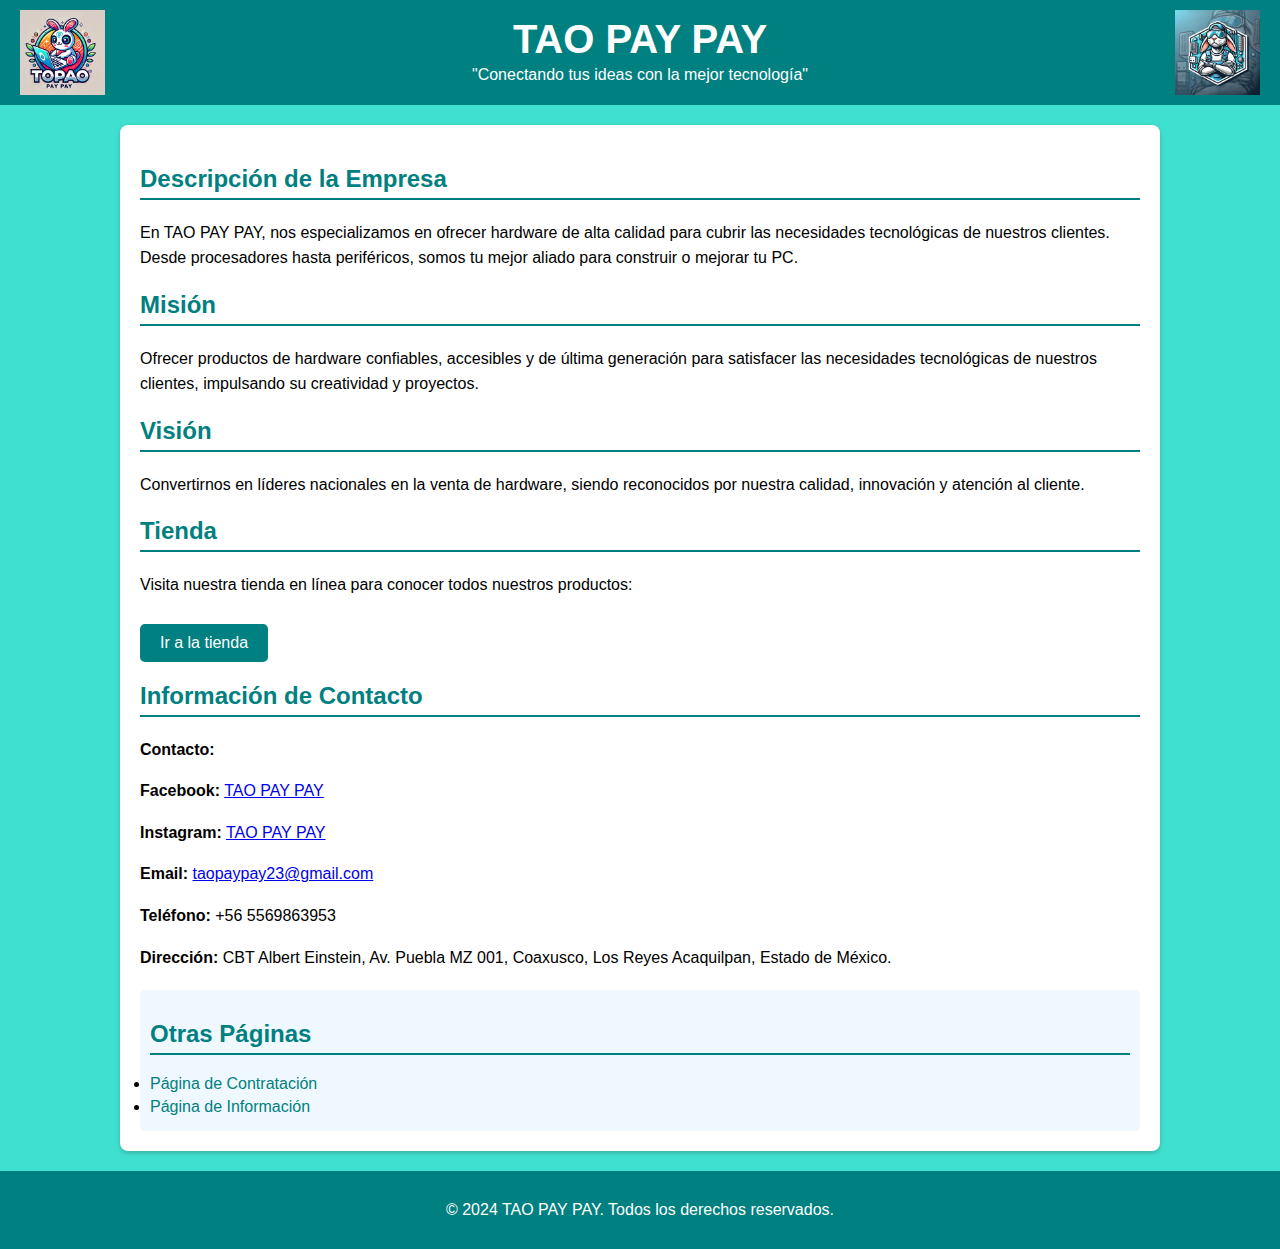
<file: index.html>
﻿<!DOCTYPE html>
<html lang="es">
<head>
    <meta charset="UTF-8">
    <meta name="viewport" content="width=device-width, initial-scale=1.0">
    <title>TAO PAY PAY - Hardware Store</title>
    <style>
        body {
            font-family: Arial, sans-serif;
            margin: 0;
            padding: 0;
            background-color: #40E0D0; /* Fondo turquesa */
        }
        header {
            background-color: #008080; /* Fondo del header más oscuro */
            color: white;
            padding: 10px 20px;
            display: flex;
            align-items: center;
            justify-content: space-between;
        }
        header img {
            height: 85px; /* Tamaño del logo */
        }
        header h1 {
            margin: 0;
            font-size: 2.5em;
            flex: 1;
            text-align: center;
        }
        header p {
            margin: 0;
            font-size: 1em;
            text-align: center;
        }
        .container {
            max-width: 1000px;
            margin: 20px auto;
            padding: 20px;
            background: white;
            border-radius: 8px;
            box-shadow: 0 2px 5px rgba(0, 0, 0, 0.2);
        }
        h2 {
            color: #008080;
            border-bottom: 2px solid #008080;
            padding-bottom: 5px;
        }
        p {
            line-height: 1.6;
        }
        a.button {
            display: inline-block;
            background-color: #008080;
            color: white;
            text-decoration: none;
            padding: 10px 20px;
            border-radius: 5px;
            margin-top: 10px;
        }
        a.button:hover {
            background-color: #004d4d;
        }
        .additional-links {
            margin-top: 20px;
            padding: 10px;
            background-color: #f0f8ff;
            border-radius: 5px;
        }
        .additional-links h2 {
            color: #008080;
        }
        .additional-links ul {
            list-style-type: none;
            padding: 0;
        }
        .additional-links li {
            margin: 5px 0;
        }
        .additional-links a {
            text-decoration: none;
            color: #008080;
        }
        .additional-links a:hover {
            text-decoration: underline;
        }
        footer {
            background-color: #008080;
            color: white;
            text-align: center;
            padding: 10px;
            margin-top: 20px;
        }
    </style>
</head>
<body>
    <header>
        <img src="Logo2.jpeg" alt="Logo Izquierdo" class="logo-left">
        <div class="header-center">
            <h1>TAO PAY PAY</h1>
            <p>"Conectando tus ideas con la mejor tecnología"</p>
        </div>
        <img src="Logo3.jpeg" alt="Logo Derecho" class="logo-right">
    </header>

    <div class="container">
        <h2>Descripción de la Empresa</h2>
        <p>En TAO PAY PAY, nos especializamos en ofrecer hardware de alta calidad para cubrir las necesidades tecnológicas de nuestros clientes. Desde procesadores hasta periféricos, somos tu mejor aliado para construir o mejorar tu PC.</p>

        <h2>Misión</h2>
        <p>Ofrecer productos de hardware confiables, accesibles y de última generación para satisfacer las necesidades tecnológicas de nuestros clientes, impulsando su creatividad y proyectos.</p>

        <h2>Visión</h2>
        <p>Convertirnos en líderes nacionales en la venta de hardware, siendo reconocidos por nuestra calidad, innovación y atención al cliente.</p>

        <h2>Tienda</h2>
        <p>Visita nuestra tienda en línea para conocer todos nuestros productos:</p>
        <a href="https://taopaypay.mitiendanube.com/" class="button" target="_blank">Ir a la tienda</a>

        <h2>Información de Contacto</h2>
        <p><strong>Contacto:</strong></p>
        <p><strong>Facebook:</strong> <a href="https://www.facebook.com/profile.php?id=61559138877970&mibextid=ZbWKwL" target="_blank">TAO PAY PAY</a></p>
        <p><strong>Instagram:</strong> <a href="https://www.instagram.com/paytaopay?!gsh=MXB4cjdxbTRnb2ZzdA==" target="_blank">TAO PAY PAY</a></p>
        <p><strong>Email:</strong> <a href="mailto:taopaypay23@gmail.com">taopaypay23@gmail.com</a></p>
        <p><strong>Teléfono:</strong> +56 5569863953</p>
        <p><strong>Dirección:</strong> CBT Albert Einstein, Av. Puebla MZ 001, Coaxusco, Los Reyes Acaquilpan, Estado de México.</p>

        <div class="additional-links">
            <h2>Otras Páginas</h2>
           
                <li><a href="Contratacion.html">Página de Contratación</a></li>
                <li><a href="Informacion.html">Página de Información</a></li>
           
        </div>
    </div>

    <footer>
        <p>&copy; 2024 TAO PAY PAY. Todos los derechos reservados.</p>
    </footer>
</body>
</html>
</file>
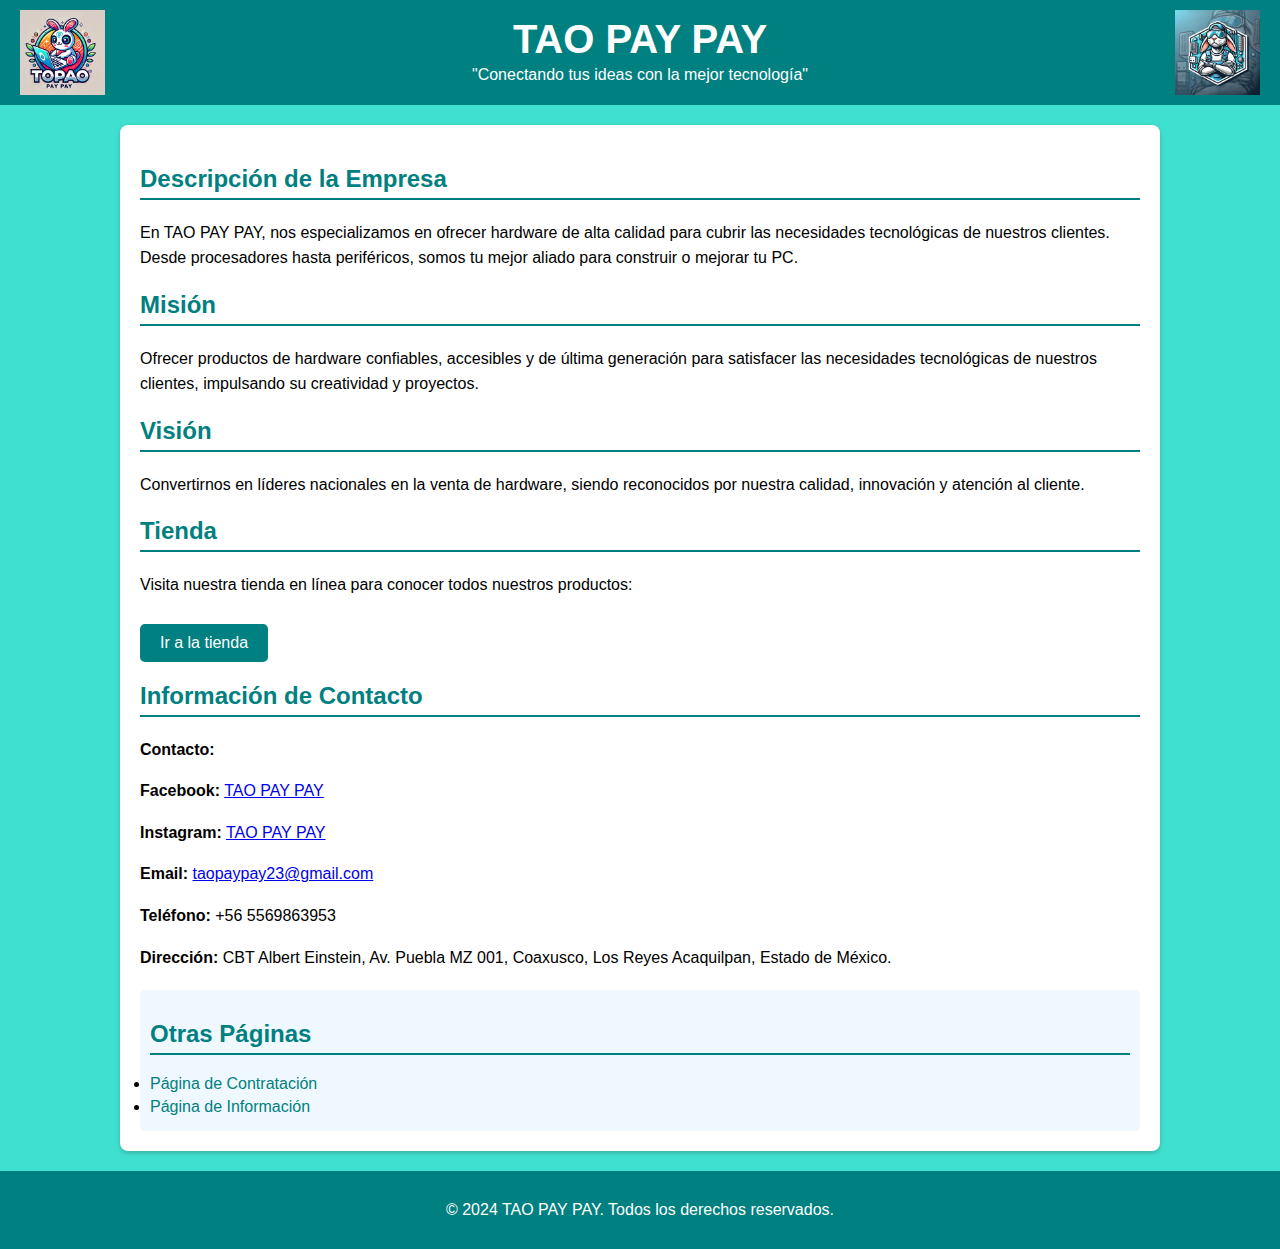
<file: 2.0.html>
﻿<!DOCTYPE html>
<html lang="es">
<head>
    <meta charset="UTF-8">
    <meta name="viewport" content="width=device-width, initial-scale=1.0">
    <title>TAO PAY PAY - Hardware Store</title>
    <style>
        body {
            font-family: Arial, sans-serif;
            margin: 0;
            padding: 0;
            background-color: #40E0D0; /* Fondo turquesa */
        }
        header {
            background-color: #008080; /* Fondo del header más oscuro */
            color: white;
            padding: 10px 20px;
            display: flex;
            align-items: center;
            justify-content: space-between;
        }
        header img {
            height: 85px; /* Tamaño del logo */
        }
        header h1 {
            margin: 0;
            font-size: 2.5em;
            flex: 1;
            text-align: center;
        }
        header p {
            margin: 0;
            font-size: 1em;
            text-align: center;
        }
        .container {
            max-width: 1000px;
            margin: 20px auto;
            padding: 20px;
            background: white;
            border-radius: 8px;
            box-shadow: 0 2px 5px rgba(0, 0, 0, 0.2);
        }
        h2 {
            color: #008080;
            border-bottom: 2px solid #008080;
            padding-bottom: 5px;
        }
        p {
            line-height: 1.6;
        }
        a.button {
            display: inline-block;
            background-color: #008080;
            color: white;
            text-decoration: none;
            padding: 10px 20px;
            border-radius: 5px;
            margin-top: 10px;
        }
        a.button:hover {
            background-color: #004d4d;
        }
        .additional-links {
            margin-top: 20px;
            padding: 10px;
            background-color: #f0f8ff;
            border-radius: 5px;
        }
        .additional-links h2 {
            color: #008080;
        }
        .additional-links ul {
            list-style-type: none;
            padding: 0;
        }
        .additional-links li {
            margin: 5px 0;
        }
        .additional-links a {
            text-decoration: none;
            color: #008080;
        }
        .additional-links a:hover {
            text-decoration: underline;
        }
        footer {
            background-color: #008080;
            color: white;
            text-align: center;
            padding: 10px;
            margin-top: 20px;
        }
    </style>
</head>
<body>
    <header>
        <img src="Logo2.jpeg" alt="Logo Izquierdo" class="logo-left">
        <div class="header-center">
            <h1>TAO PAY PAY</h1>
            <p>"Conectando tus ideas con la mejor tecnología"</p>
        </div>
        <img src="Logo3.jpeg" alt="Logo Derecho" class="logo-right">
    </header>

    <div class="container">
        <h2>Descripción de la Empresa</h2>
        <p>En TAO PAY PAY, nos especializamos en ofrecer hardware de alta calidad para cubrir las necesidades tecnológicas de nuestros clientes. Desde procesadores hasta periféricos, somos tu mejor aliado para construir o mejorar tu PC.</p>

        <h2>Misión</h2>
        <p>Ofrecer productos de hardware confiables, accesibles y de última generación para satisfacer las necesidades tecnológicas de nuestros clientes, impulsando su creatividad y proyectos.</p>

        <h2>Visión</h2>
        <p>Convertirnos en líderes nacionales en la venta de hardware, siendo reconocidos por nuestra calidad, innovación y atención al cliente.</p>

        <h2>Tienda</h2>
        <p>Visita nuestra tienda en línea para conocer todos nuestros productos:</p>
        <a href="https://taopaypay.mitiendanube.com/" class="button" target="_blank">Ir a la tienda</a>

        <h2>Información de Contacto</h2>
        <p><strong>Contacto:</strong></p>
        <p><strong>Facebook:</strong> <a href="https://www.facebook.com/profile.php?id=61559138877970&mibextid=ZbWKwL" target="_blank">TAO PAY PAY</a></p>
        <p><strong>Instagram:</strong> <a href="https://www.instagram.com/paytaopay?!gsh=MXB4cjdxbTRnb2ZzdA==" target="_blank">TAO PAY PAY</a></p>
        <p><strong>Email:</strong> <a href="mailto:taopaypay23@gmail.com">taopaypay23@gmail.com</a></p>
        <p><strong>Teléfono:</strong> +56 5569863953</p>
        <p><strong>Dirección:</strong> CBT Albert Einstein, Av. Puebla MZ 001, Coaxusco, Los Reyes Acaquilpan, Estado de México.</p>

        <div class="additional-links">
            <h2>Otras Páginas</h2>
           
                <li><a href="Contratacion.html">Página de Contratación</a></li>
                <li><a href="Informacion.html">Página de Información</a></li>
           
        </div>
    </div>

    <footer>
        <p>&copy; 2024 TAO PAY PAY. Todos los derechos reservados.</p>
    </footer>
</body>
</html>
</file>
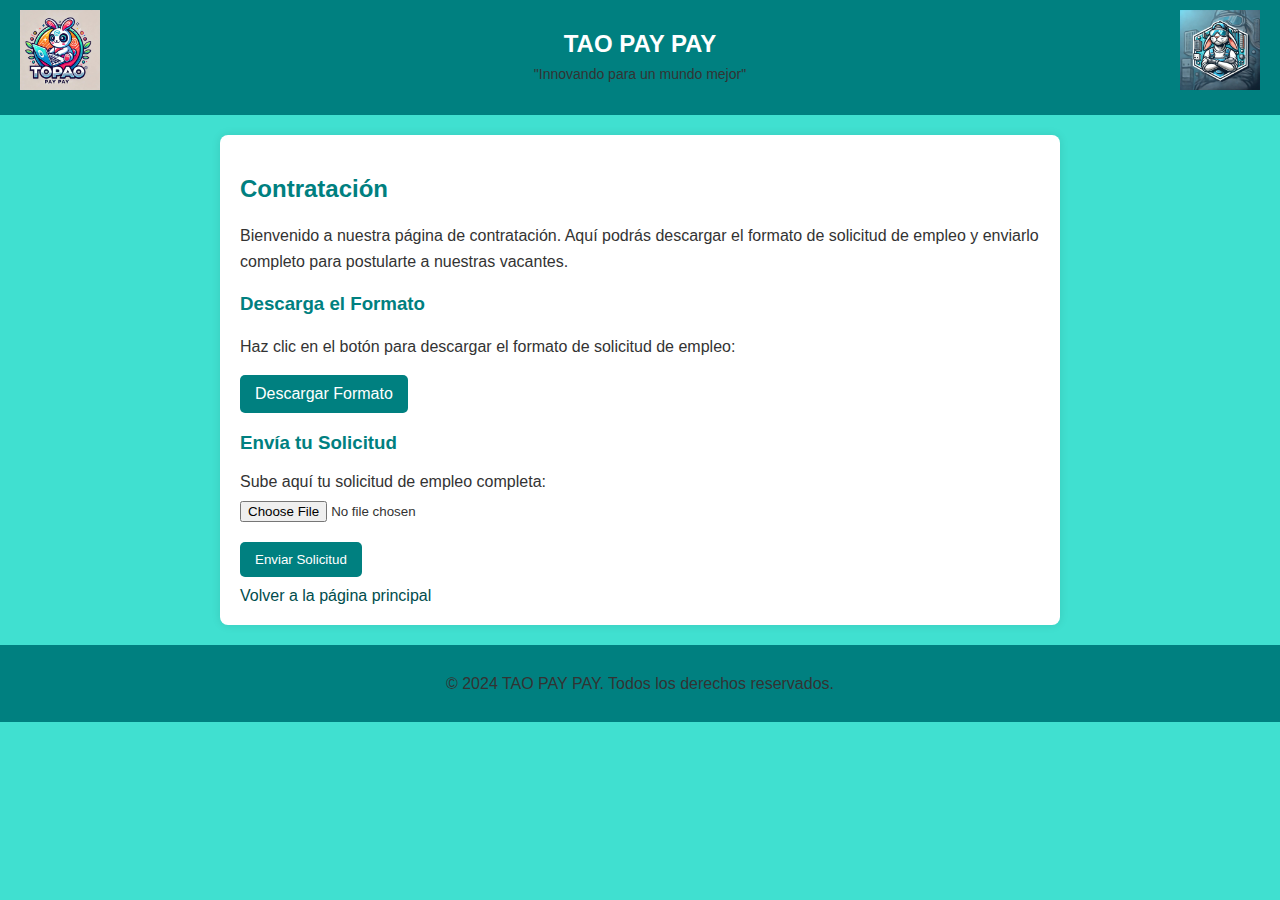
<file: Contratacion.html>
﻿<!DOCTYPE html>
<html lang="es">
<head>
    <meta charset="UTF-8">
    <meta name="viewport" content="width=device-width, initial-scale=1.0">
    <title>Contratación - TAO PAY PAY</title>
    <style>
        body {
            font-family: Arial, sans-serif;
            margin: 0;
            padding: 0;
            background-color: #40E0D0; /* Fondo turquesa */
            color: #333;
        }

        header {
            background-color: #008080; /* Azul oscuro */
            color: white;
            padding: 30px 20px;
            text-align: center;
            position: relative; /* Permite posicionar los logos */
        }

        header h1 {
            margin: 0;
            font-size: 24px;
        }

        header p {
            margin: 5px 0 0;
            font-size: 14px;
        }

        .logo {
            position: absolute;
            top: 10px;
            width: 80px;
            height: 80px;
        }

        .logo-left {
            left: 20px;
        }

        .logo-right {
            right: 20px;
        }

        .content {
            margin: 20px auto;
            padding: 20px;
            max-width: 800px;
            background: white;
            border-radius: 8px;
            box-shadow: 0 0 10px rgba(0, 0, 0, 0.1);
        }

        h2, h3 {
            color: #008080; /* Azul oscuro */
        }

        p {
            line-height: 1.6;
            color: #333;
        }

        footer {
            text-align: center;
            margin-top: 20px;
            padding: 10px;
            background-color: #008080; /* Azul oscuro */
            color: white;
        }

        a {
            text-decoration: none;
            color: #004d4d; /* Azul más oscuro */
        }

        a:hover {
            text-decoration: underline;
            color: #002626; /* Aún más oscuro */
        }

        .button {
            display: inline-block;
            background-color: #008080; /* Azul oscuro */
            color: white;
            padding: 10px 15px;
            text-align: center;
            border: none;
            border-radius: 5px;
            cursor: pointer;
            text-decoration: none;
        }

        .button:hover {
            background-color: #004d4d; /* Azul más oscuro */
        }

        form input[type="file"], form input[type="submit"] {
            margin: 10px 0;
        }

        form input[type="submit"] {
            background-color: #008080; /* Azul oscuro */
            color: white;
            padding: 10px 15px;
            border: none;
            border-radius: 5px;
            cursor: pointer;
        }

        form input[type="submit"]:hover {
            background-color: #004d4d; /* Azul más oscuro */
        }
    </style>
</head>
<body>
    <header>
        <img src="Logo2.jpeg" alt="Logo izquierdo" class="logo logo-left">
        <h1>TAO PAY PAY</h1>
        <p>"Innovando para un mundo mejor"</p>
        <img src="Logo3.jpeg" alt="Logo derecho" class="logo logo-right">
    </header>

    <div class="content">
        <h2>Contratación</h2>
        <p>Bienvenido a nuestra página de contratación. Aquí podrás descargar el formato de solicitud de empleo y enviarlo completo para postularte a nuestras vacantes.</p>

        <!-- Descarga del documento -->
        <h3>Descarga el Formato</h3>
        <p>Haz clic en el botón para descargar el formato de solicitud de empleo:</p>
        <a href="SOLICITUD DE EMPLEO.docx" class="button" download>Descargar Formato</a>

        <!-- Formulario de envío -->
        <h3>Envía tu Solicitud</h3>
        <form action="subir_documento.php" method="post" enctype="multipart/form-data">
            <label for="archivo">Sube aquí tu solicitud de empleo completa:</label><br>
            <input type="file" name="archivo" id="archivo" accept=".pdf,.doc,.docx"><br>
            <input type="submit" value="Enviar Solicitud">
        </form>

        <a href="index.html">Volver a la página principal</a>
    </div>

    <footer>
        <p>&copy; 2024 TAO PAY PAY. Todos los derechos reservados.</p>
    </footer>
</body>
</html>
</file>
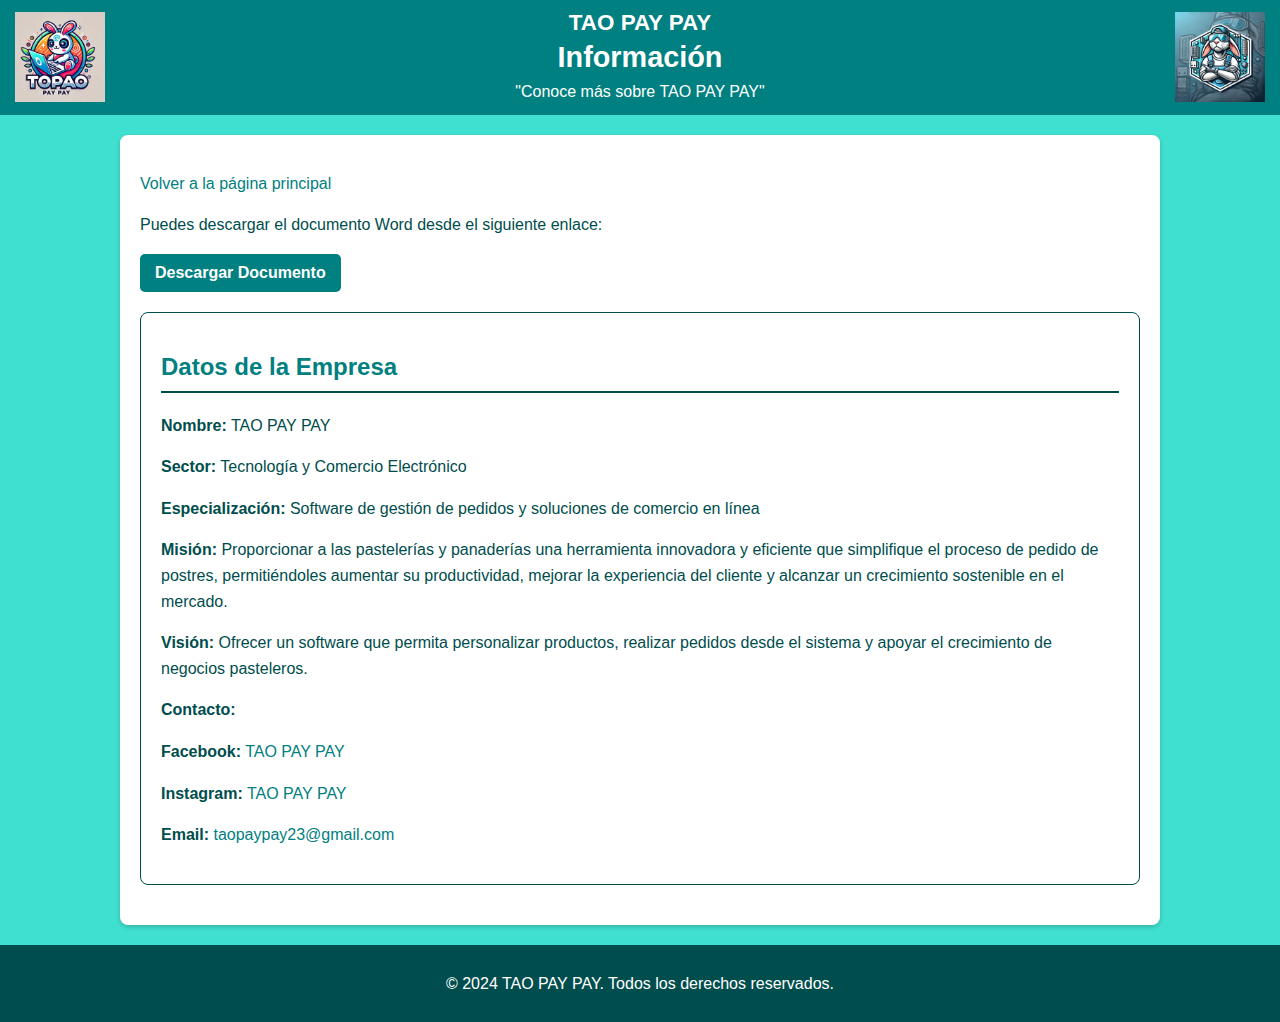
<file: Informacion.html>
﻿<!DOCTYPE html>
<html lang="es">
<head>
    <meta charset="UTF-8">
    <meta name="viewport" content="width=device-width, initial-scale=1.0">
    <title>Información - TAO PAY PAY</title>
    <style>
        body {
            font-family: Arial, sans-serif;
            margin: 0;
            padding: 0;
            background-color: #40E0D0; /* Fondo turquesa */
        }

        header {
            background-color: #008080; /* Fondo del header más oscuro */
            color: white; /* Color del texto en el encabezado */
            padding: 10px 15px;
            display: flex;
            align-items: center;
            justify-content: space-between;
            flex-wrap: wrap;
            text-align: center;
        }

        header img {
            height: 90px; /* Tamaño del logo */
        }

        .logo-left {
            margin-right: auto;
        }

        .logo-right {
            margin-left: auto;
        }

        .header-title {
            flex: 1 1 auto; /* Ajuste flexible */
            text-align: center;
        }

        .header-title h1 {
            margin: 5px 0;
            font-size: 1.8em;
            color: white; /* Aseguramos el color blanco */
        }

        .header-title h2 {
            margin: 0;
            font-size: 1.4em;
            font-weight: bold;
            color: white; /* Color blanco para el nombre de la empresa */
        }

        .header-title p {
            margin: 0;
            font-size: 1em;
            color: white; /* Subtítulo también blanco */
        }

        .container {
            max-width: 1000px;
            margin: 20px auto;
            padding: 20px;
            background: white;
            border-radius: 8px;
            box-shadow: 0 2px 5px rgba(0, 0, 0, 0.2);
            color: #004d4d; /* Texto verde oscuro */
        }

        h1, h2 {
            color: #008080; /* Títulos en turquesa */
        }

        p {
            line-height: 1.6;
        }

        footer {
            text-align: center;
            margin-top: 20px;
            padding: 10px;
            background-color: #004d4d; /* Verde oscuro */
            color: white;
        }

        a {
            text-decoration: none;
            color: #008080; /* Enlaces turquesa */
        }

        a:hover {
            text-decoration: underline;
            color: #004d4d; /* Verde oscuro en hover */
        }

        .empresa {
            background-color: white; /* Fondo blanco */
            padding: 20px;
            border-radius: 8px;
            margin: 20px 0;
            border: 1px solid #004d4d; /* Borde verde oscuro */
        }

        .empresa h2 {
            border-bottom: 2px solid #004d4d; /* Subrayado verde oscuro */
            padding-bottom: 10px;
        }

        .button {
            display: inline-block;
            background-color: #008080; /* Fondo del botón */
            color: white;
            padding: 10px 15px;
            border-radius: 5px;
            text-align: center;
            text-decoration: none;
            font-weight: bold;
        }

        .button:hover {
            background-color: #004d4d; /* Fondo hover verde oscuro */
        }
    </style>
</head>
<body>
    <header>
        <img src="Logo2.jpeg" alt="Logo izquierdo" class="logo-left">
        <div class="header-title">
            <h2>TAO PAY PAY</h2> <!-- Nombre de la empresa -->
            <h1>Información</h1>
            <p>"Conoce más sobre TAO PAY PAY"</p>
        </div>
        <img src="Logo3.jpeg" alt="Logo derecho" class="logo-right">
    </header>
    
    <div class="container">
        <p><a href="index.html">Volver a la página principal</a></p>
        <p>Puedes descargar el documento Word desde el siguiente enlace:</p>
        <a href="documento.docx" class="button" download>Descargar Documento</a>
        
        <div class="empresa">
            <h2>Datos de la Empresa</h2>
            <p><strong>Nombre:</strong> TAO PAY PAY</p>
            <p><strong>Sector:</strong> Tecnología y Comercio Electrónico</p>
            <p><strong>Especialización:</strong> Software de gestión de pedidos y soluciones de comercio en línea</p>
            <p><strong>Misión:</strong> Proporcionar a las pastelerías y panaderías una herramienta innovadora y eficiente que simplifique el proceso de pedido de postres, permitiéndoles aumentar su productividad, mejorar la experiencia del cliente y alcanzar un crecimiento sostenible en el mercado.</p>
            <p><strong>Visión:</strong> Ofrecer un software que permita personalizar productos, realizar pedidos desde el sistema y apoyar el crecimiento de negocios pasteleros.</p>
            <p><strong>Contacto:</strong></p>
            <p><strong>Facebook:</strong> <a href="https://www.facebook.com/profile.php?id=61559138877970&mibextid=ZbWKwL" target="_blank">TAO PAY PAY</a></p>
            <p><strong>Instagram:</strong> <a href="https://www.instagram.com/paytaopay?!gsh=MXB4cjdxbTRnb2ZzdA==" target="_blank">TAO PAY PAY</a></p>
            <p><strong>Email:</strong> <a href="mailto:taopaypay23@gmail.com">taopaypay23@gmail.com</a></p>
        </div>
    </div>
    
    <footer>
        <p>&copy; 2024 TAO PAY PAY. Todos los derechos reservados.</p>
    </footer>
</body>
</html>
</file>
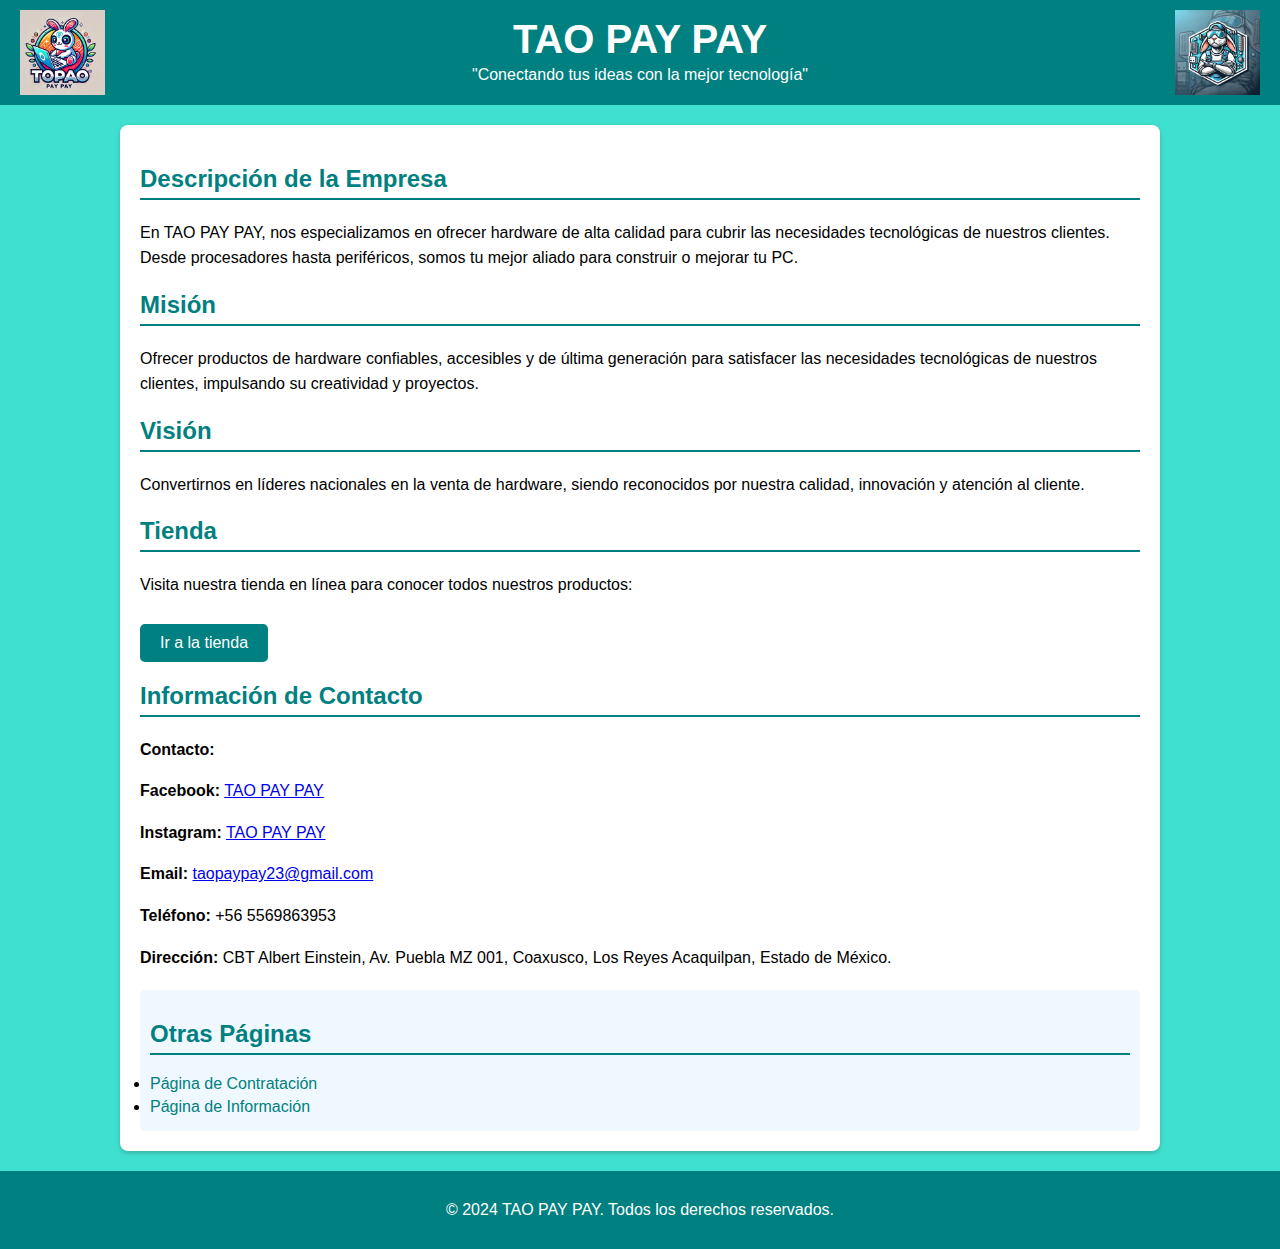
<file: Pagina web Pay/2.0.html>
﻿<!DOCTYPE html>
<html lang="es">
<head>
    <meta charset="UTF-8">
    <meta name="viewport" content="width=device-width, initial-scale=1.0">
    <title>TAO PAY PAY - Hardware Store</title>
    <style>
        body {
            font-family: Arial, sans-serif;
            margin: 0;
            padding: 0;
            background-color: #40E0D0; /* Fondo turquesa */
        }
        header {
            background-color: #008080; /* Fondo del header más oscuro */
            color: white;
            padding: 10px 20px;
            display: flex;
            align-items: center;
            justify-content: space-between;
        }
        header img {
            height: 85px; /* Tamaño del logo */
        }
        header h1 {
            margin: 0;
            font-size: 2.5em;
            flex: 1;
            text-align: center;
        }
        header p {
            margin: 0;
            font-size: 1em;
            text-align: center;
        }
        .container {
            max-width: 1000px;
            margin: 20px auto;
            padding: 20px;
            background: white;
            border-radius: 8px;
            box-shadow: 0 2px 5px rgba(0, 0, 0, 0.2);
        }
        h2 {
            color: #008080;
            border-bottom: 2px solid #008080;
            padding-bottom: 5px;
        }
        p {
            line-height: 1.6;
        }
        a.button {
            display: inline-block;
            background-color: #008080;
            color: white;
            text-decoration: none;
            padding: 10px 20px;
            border-radius: 5px;
            margin-top: 10px;
        }
        a.button:hover {
            background-color: #004d4d;
        }
        .additional-links {
            margin-top: 20px;
            padding: 10px;
            background-color: #f0f8ff;
            border-radius: 5px;
        }
        .additional-links h2 {
            color: #008080;
        }
        .additional-links ul {
            list-style-type: none;
            padding: 0;
        }
        .additional-links li {
            margin: 5px 0;
        }
        .additional-links a {
            text-decoration: none;
            color: #008080;
        }
        .additional-links a:hover {
            text-decoration: underline;
        }
        footer {
            background-color: #008080;
            color: white;
            text-align: center;
            padding: 10px;
            margin-top: 20px;
        }
    </style>
</head>
<body>
    <header>
        <img src="Logo2.jpeg" alt="Logo Izquierdo" class="logo-left">
        <div class="header-center">
            <h1>TAO PAY PAY</h1>
            <p>"Conectando tus ideas con la mejor tecnología"</p>
        </div>
        <img src="Logo3.jpeg" alt="Logo Derecho" class="logo-right">
    </header>

    <div class="container">
        <h2>Descripción de la Empresa</h2>
        <p>En TAO PAY PAY, nos especializamos en ofrecer hardware de alta calidad para cubrir las necesidades tecnológicas de nuestros clientes. Desde procesadores hasta periféricos, somos tu mejor aliado para construir o mejorar tu PC.</p>

        <h2>Misión</h2>
        <p>Ofrecer productos de hardware confiables, accesibles y de última generación para satisfacer las necesidades tecnológicas de nuestros clientes, impulsando su creatividad y proyectos.</p>

        <h2>Visión</h2>
        <p>Convertirnos en líderes nacionales en la venta de hardware, siendo reconocidos por nuestra calidad, innovación y atención al cliente.</p>

        <h2>Tienda</h2>
        <p>Visita nuestra tienda en línea para conocer todos nuestros productos:</p>
        <a href="https://taopaypay.mitiendanube.com/" class="button" target="_blank">Ir a la tienda</a>

        <h2>Información de Contacto</h2>
        <p><strong>Contacto:</strong></p>
        <p><strong>Facebook:</strong> <a href="https://www.facebook.com/profile.php?id=61559138877970&mibextid=ZbWKwL" target="_blank">TAO PAY PAY</a></p>
        <p><strong>Instagram:</strong> <a href="https://www.instagram.com/paytaopay?!gsh=MXB4cjdxbTRnb2ZzdA==" target="_blank">TAO PAY PAY</a></p>
        <p><strong>Email:</strong> <a href="mailto:taopaypay23@gmail.com">taopaypay23@gmail.com</a></p>
        <p><strong>Teléfono:</strong> +56 5569863953</p>
        <p><strong>Dirección:</strong> CBT Albert Einstein, Av. Puebla MZ 001, Coaxusco, Los Reyes Acaquilpan, Estado de México.</p>

        <div class="additional-links">
            <h2>Otras Páginas</h2>
           
                <li><a href="Contratacion.html">Página de Contratación</a></li>
                <li><a href="Informacion.html">Página de Información</a></li>
           
        </div>
    </div>

    <footer>
        <p>&copy; 2024 TAO PAY PAY. Todos los derechos reservados.</p>
    </footer>
</body>
</html>
</file>
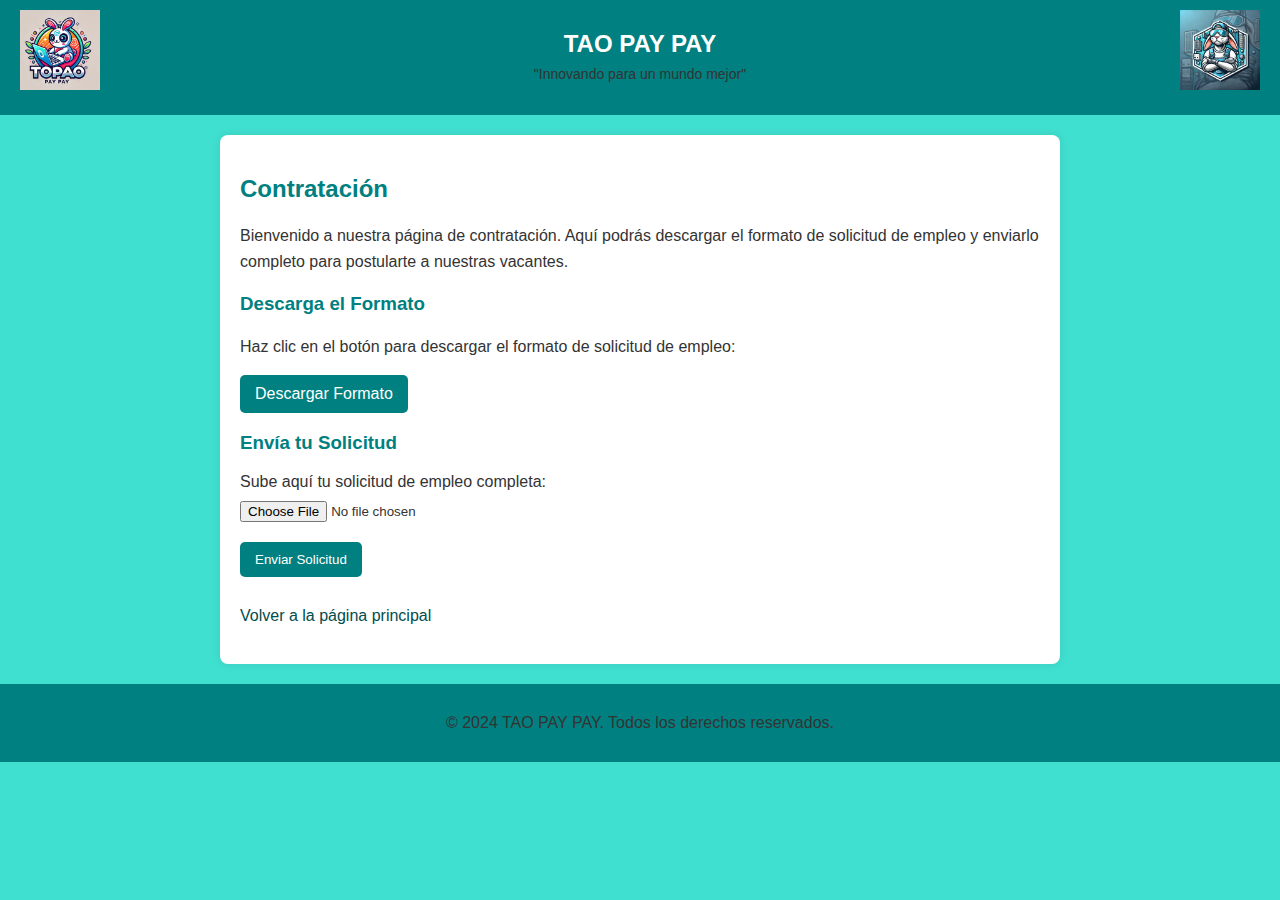
<file: Pagina web Pay/Contratacion.html>
﻿<!DOCTYPE html>
<html lang="es">
<head>
    <meta charset="UTF-8">
    <meta name="viewport" content="width=device-width, initial-scale=1.0">
    <title>Contratación - TAO PAY PAY</title>
    <style>
        body {
            font-family: Arial, sans-serif;
            margin: 0;
            padding: 0;
            background-color: #40E0D0; /* Fondo turquesa */
            color: #333;
        }

        header {
            background-color: #008080; /* Azul oscuro */
            color: white;
            padding: 30px 20px;
            text-align: center;
            position: relative; /* Permite posicionar los logos */
        }

        header h1 {
            margin: 0;
            font-size: 24px;
        }

        header p {
            margin: 5px 0 0;
            font-size: 14px;
        }

        .logo {
            position: absolute;
            top: 10px;
            width: 80px;
            height: 80px;
        }

        .logo-left {
            left: 20px;
        }

        .logo-right {
            right: 20px;
        }

        .content {
            margin: 20px auto;
            padding: 20px;
            max-width: 800px;
            background: white;
            border-radius: 8px;
            box-shadow: 0 0 10px rgba(0, 0, 0, 0.1);
        }

        h2, h3 {
            color: #008080; /* Azul oscuro */
        }

        p {
            line-height: 1.6;
            color: #333;
        }

        footer {
            text-align: center;
            margin-top: 20px;
            padding: 10px;
            background-color: #008080; /* Azul oscuro */
            color: white;
        }

        a {
            text-decoration: none;
            color: #004d4d; /* Azul más oscuro */
        }

        a:hover {
            text-decoration: underline;
            color: #002626; /* Aún más oscuro */
        }

        .button {
            display: inline-block;
            background-color: #008080; /* Azul oscuro */
            color: white;
            padding: 10px 15px;
            text-align: center;
            border: none;
            border-radius: 5px;
            cursor: pointer;
            text-decoration: none;
        }

        .button:hover {
            background-color: #004d4d; /* Azul más oscuro */
        }

        form input[type="file"], form input[type="submit"] {
            margin: 10px 0;
        }

        form input[type="submit"] {
            background-color: #008080; /* Azul oscuro */
            color: white;
            padding: 10px 15px;
            border: none;
            border-radius: 5px;
            cursor: pointer;
        }

        form input[type="submit"]:hover {
            background-color: #004d4d; /* Azul más oscuro */
        }
    </style>
</head>
<body>
    <header>
        <img src="Logo2.jpeg" alt="Logo izquierdo" class="logo logo-left">
        <h1>TAO PAY PAY</h1>
        <p>"Innovando para un mundo mejor"</p>
        <img src="Logo3.jpeg" alt="Logo derecho" class="logo logo-right">
    </header>

    <div class="content">
        <h2>Contratación</h2>
        <p>Bienvenido a nuestra página de contratación. Aquí podrás descargar el formato de solicitud de empleo y enviarlo completo para postularte a nuestras vacantes.</p>

        <!-- Descarga del documento -->
        <h3>Descarga el Formato</h3>
        <p>Haz clic en el botón para descargar el formato de solicitud de empleo:</p>
        <a href="SOLICITUD DE EMPLEO.docx" class="button" download>Descargar Formato</a>

        <!-- Formulario de envío -->
        <h3>Envía tu Solicitud</h3>
        <form action="subir_documento.php" method="post" enctype="multipart/form-data">
            <label for="archivo">Sube aquí tu solicitud de empleo completa:</label><br>
            <input type="file" name="archivo" id="archivo" accept=".pdf,.doc,.docx"><br>
            <input type="submit" value="Enviar Solicitud">
        </form>

        <p><a href="2.0.html">Volver a la página principal</a></p>
    </div>

    <footer>
        <p>&copy; 2024 TAO PAY PAY. Todos los derechos reservados.</p>
    </footer>
</body>
</html>
</file>
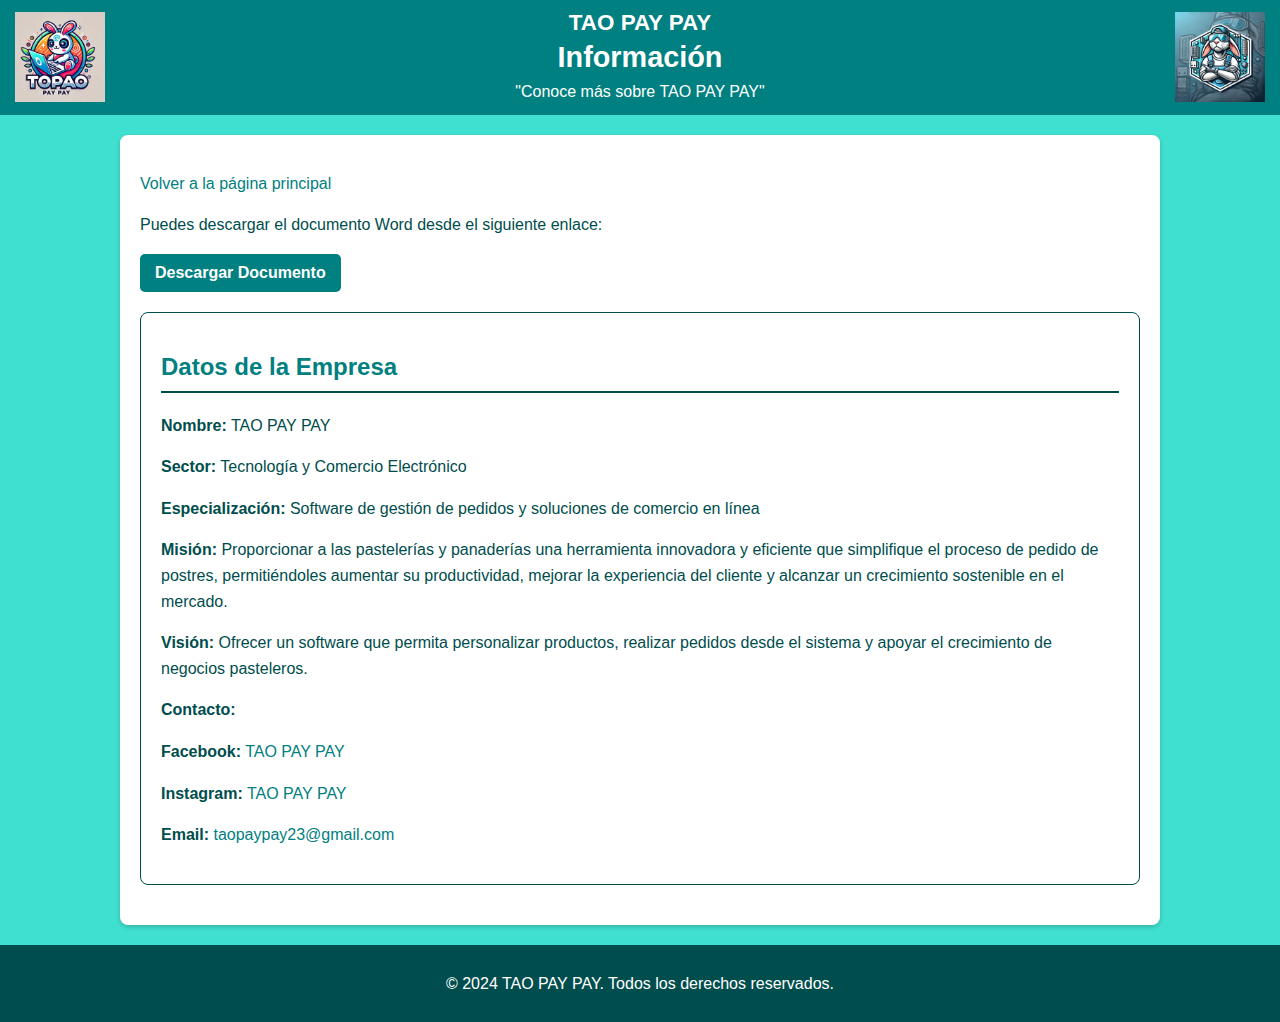
<file: Pagina web Pay/Informacion.html>
﻿<!DOCTYPE html>
<html lang="es">
<head>
    <meta charset="UTF-8">
    <meta name="viewport" content="width=device-width, initial-scale=1.0">
    <title>Información - TAO PAY PAY</title>
    <style>
        body {
            font-family: Arial, sans-serif;
            margin: 0;
            padding: 0;
            background-color: #40E0D0; /* Fondo turquesa */
        }

        header {
            background-color: #008080; /* Fondo del header más oscuro */
            color: white; /* Color del texto en el encabezado */
            padding: 10px 15px;
            display: flex;
            align-items: center;
            justify-content: space-between;
            flex-wrap: wrap;
            text-align: center;
        }

        header img {
            height: 90px; /* Tamaño del logo */
        }

        .logo-left {
            margin-right: auto;
        }

        .logo-right {
            margin-left: auto;
        }

        .header-title {
            flex: 1 1 auto; /* Ajuste flexible */
            text-align: center;
        }

        .header-title h1 {
            margin: 5px 0;
            font-size: 1.8em;
            color: white; /* Aseguramos el color blanco */
        }

        .header-title h2 {
            margin: 0;
            font-size: 1.4em;
            font-weight: bold;
            color: white; /* Color blanco para el nombre de la empresa */
        }

        .header-title p {
            margin: 0;
            font-size: 1em;
            color: white; /* Subtítulo también blanco */
        }

        .container {
            max-width: 1000px;
            margin: 20px auto;
            padding: 20px;
            background: white;
            border-radius: 8px;
            box-shadow: 0 2px 5px rgba(0, 0, 0, 0.2);
            color: #004d4d; /* Texto verde oscuro */
        }

        h1, h2 {
            color: #008080; /* Títulos en turquesa */
        }

        p {
            line-height: 1.6;
        }

        footer {
            text-align: center;
            margin-top: 20px;
            padding: 10px;
            background-color: #004d4d; /* Verde oscuro */
            color: white;
        }

        a {
            text-decoration: none;
            color: #008080; /* Enlaces turquesa */
        }

        a:hover {
            text-decoration: underline;
            color: #004d4d; /* Verde oscuro en hover */
        }

        .empresa {
            background-color: white; /* Fondo blanco */
            padding: 20px;
            border-radius: 8px;
            margin: 20px 0;
            border: 1px solid #004d4d; /* Borde verde oscuro */
        }

        .empresa h2 {
            border-bottom: 2px solid #004d4d; /* Subrayado verde oscuro */
            padding-bottom: 10px;
        }

        .button {
            display: inline-block;
            background-color: #008080; /* Fondo del botón */
            color: white;
            padding: 10px 15px;
            border-radius: 5px;
            text-align: center;
            text-decoration: none;
            font-weight: bold;
        }

        .button:hover {
            background-color: #004d4d; /* Fondo hover verde oscuro */
        }
    </style>
</head>
<body>
    <header>
        <img src="Logo2.jpeg" alt="Logo izquierdo" class="logo-left">
        <div class="header-title">
            <h2>TAO PAY PAY</h2> <!-- Nombre de la empresa -->
            <h1>Información</h1>
            <p>"Conoce más sobre TAO PAY PAY"</p>
        </div>
        <img src="Logo3.jpeg" alt="Logo derecho" class="logo-right">
    </header>
    
    <div class="container">
        <p><a href="2.0.html">Volver a la página principal</a></p>
        <p>Puedes descargar el documento Word desde el siguiente enlace:</p>
        <a href="documento.docx" class="button" download>Descargar Documento</a>
        
        <div class="empresa">
            <h2>Datos de la Empresa</h2>
            <p><strong>Nombre:</strong> TAO PAY PAY</p>
            <p><strong>Sector:</strong> Tecnología y Comercio Electrónico</p>
            <p><strong>Especialización:</strong> Software de gestión de pedidos y soluciones de comercio en línea</p>
            <p><strong>Misión:</strong> Proporcionar a las pastelerías y panaderías una herramienta innovadora y eficiente que simplifique el proceso de pedido de postres, permitiéndoles aumentar su productividad, mejorar la experiencia del cliente y alcanzar un crecimiento sostenible en el mercado.</p>
            <p><strong>Visión:</strong> Ofrecer un software que permita personalizar productos, realizar pedidos desde el sistema y apoyar el crecimiento de negocios pasteleros.</p>
            <p><strong>Contacto:</strong></p>
            <p><strong>Facebook:</strong> <a href="https://www.facebook.com/profile.php?id=61559138877970&mibextid=ZbWKwL" target="_blank">TAO PAY PAY</a></p>
            <p><strong>Instagram:</strong> <a href="https://www.instagram.com/paytaopay?!gsh=MXB4cjdxbTRnb2ZzdA==" target="_blank">TAO PAY PAY</a></p>
            <p><strong>Email:</strong> <a href="mailto:taopaypay23@gmail.com">taopaypay23@gmail.com</a></p>
        </div>
    </div>
    
    <footer>
        <p>&copy; 2024 TAO PAY PAY. Todos los derechos reservados.</p>
    </footer>
</body>
</html>
</file>
